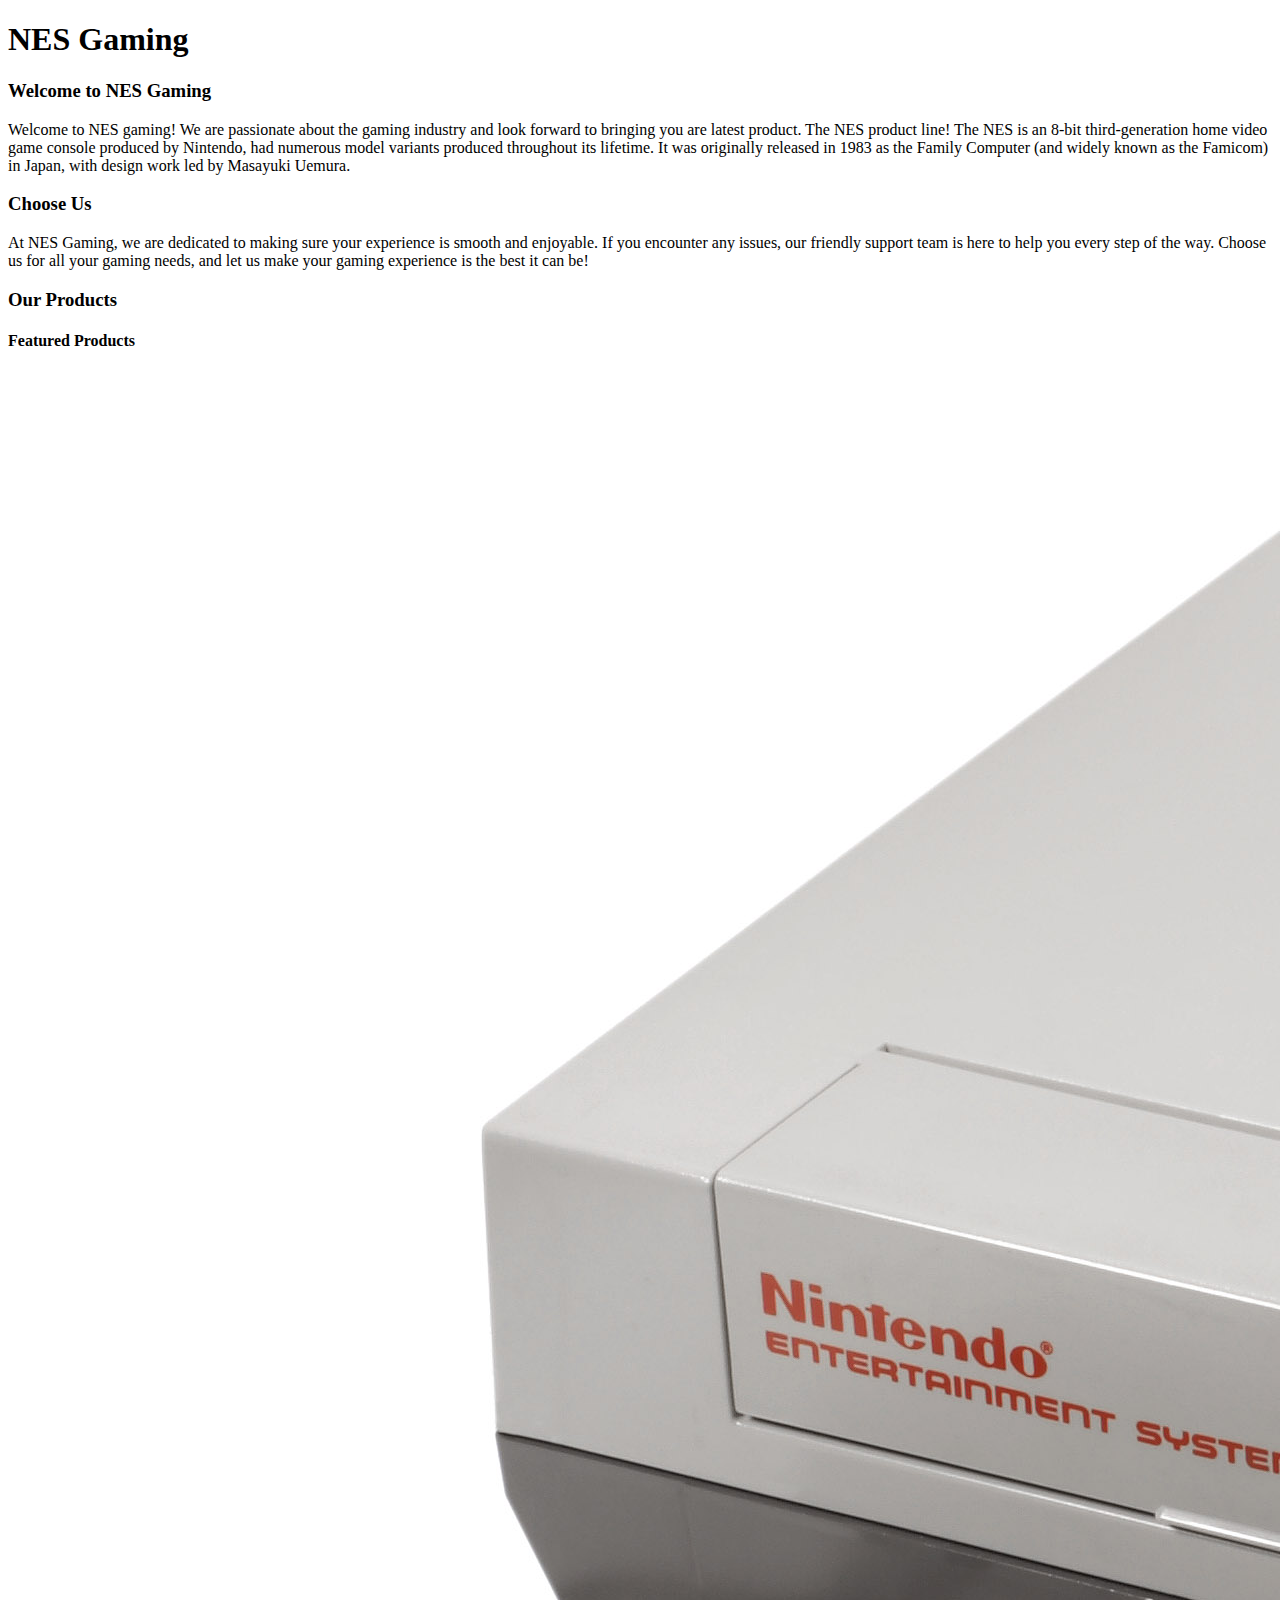
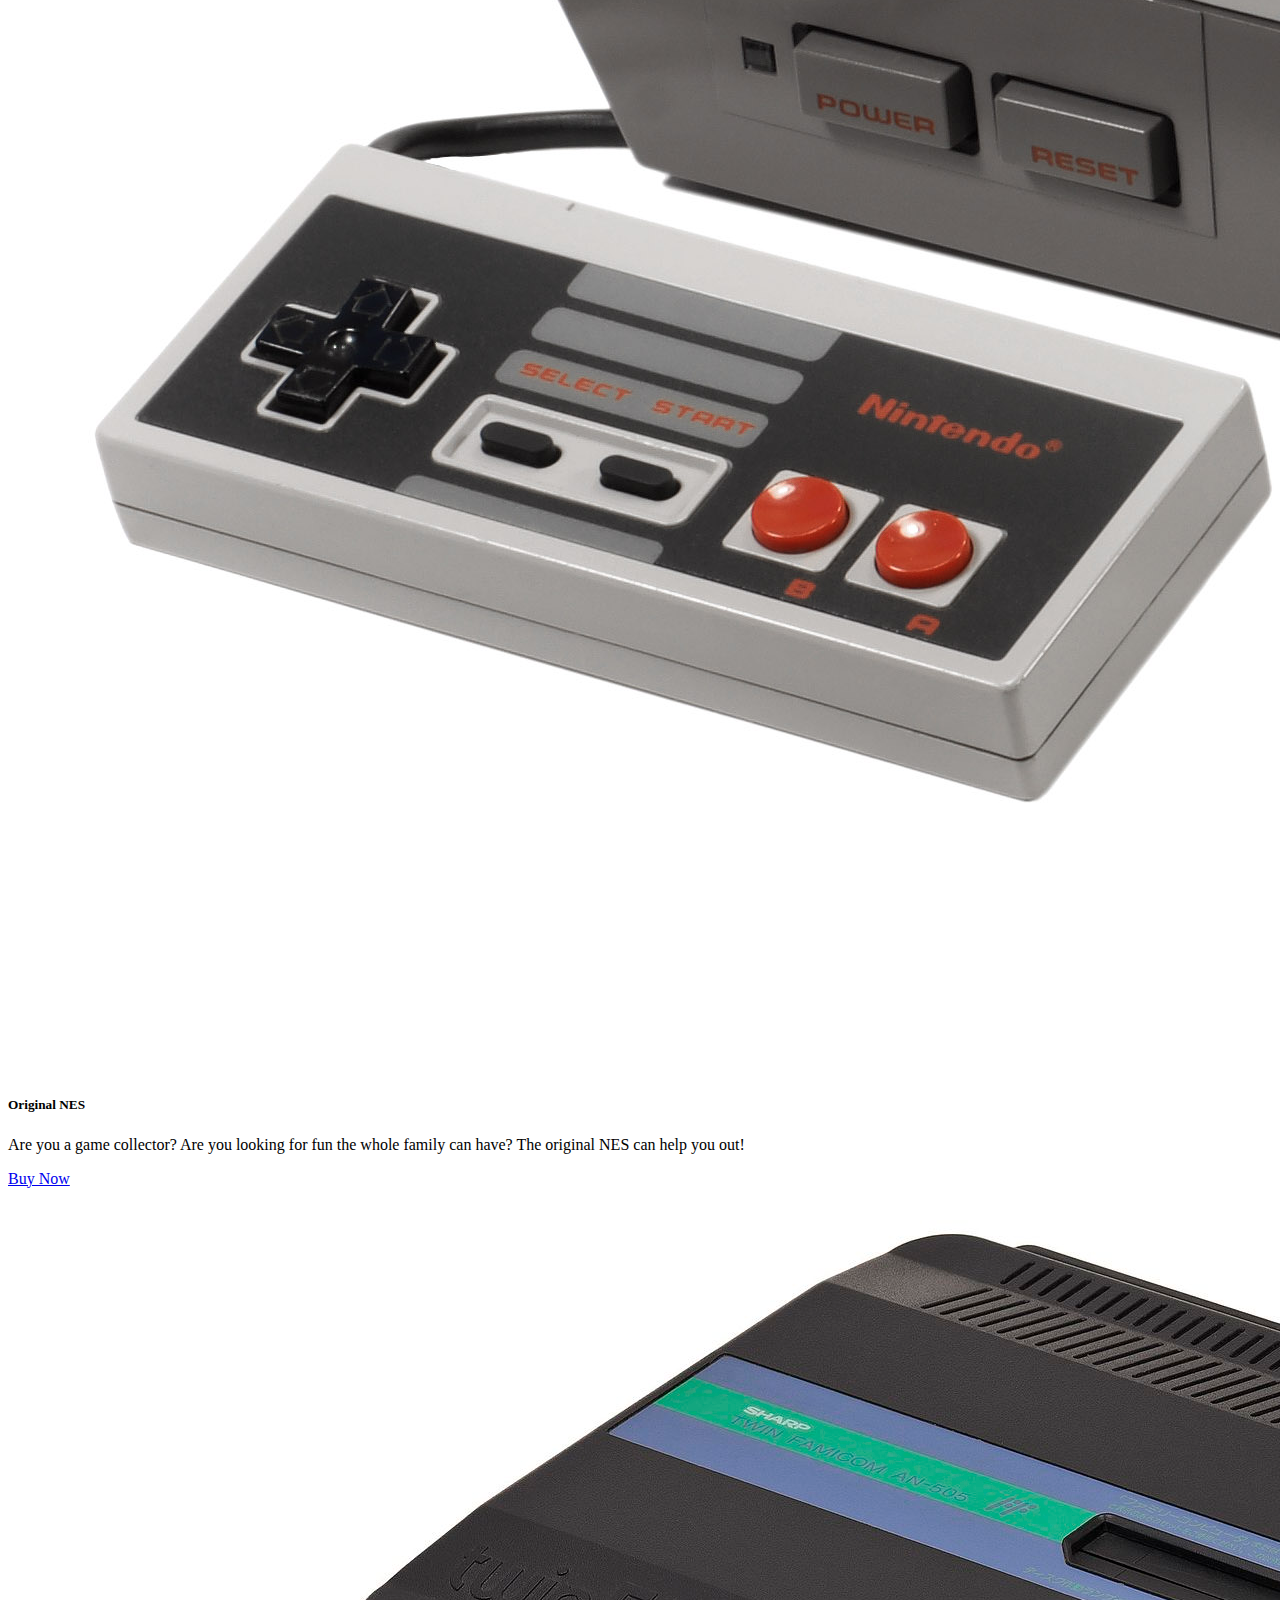
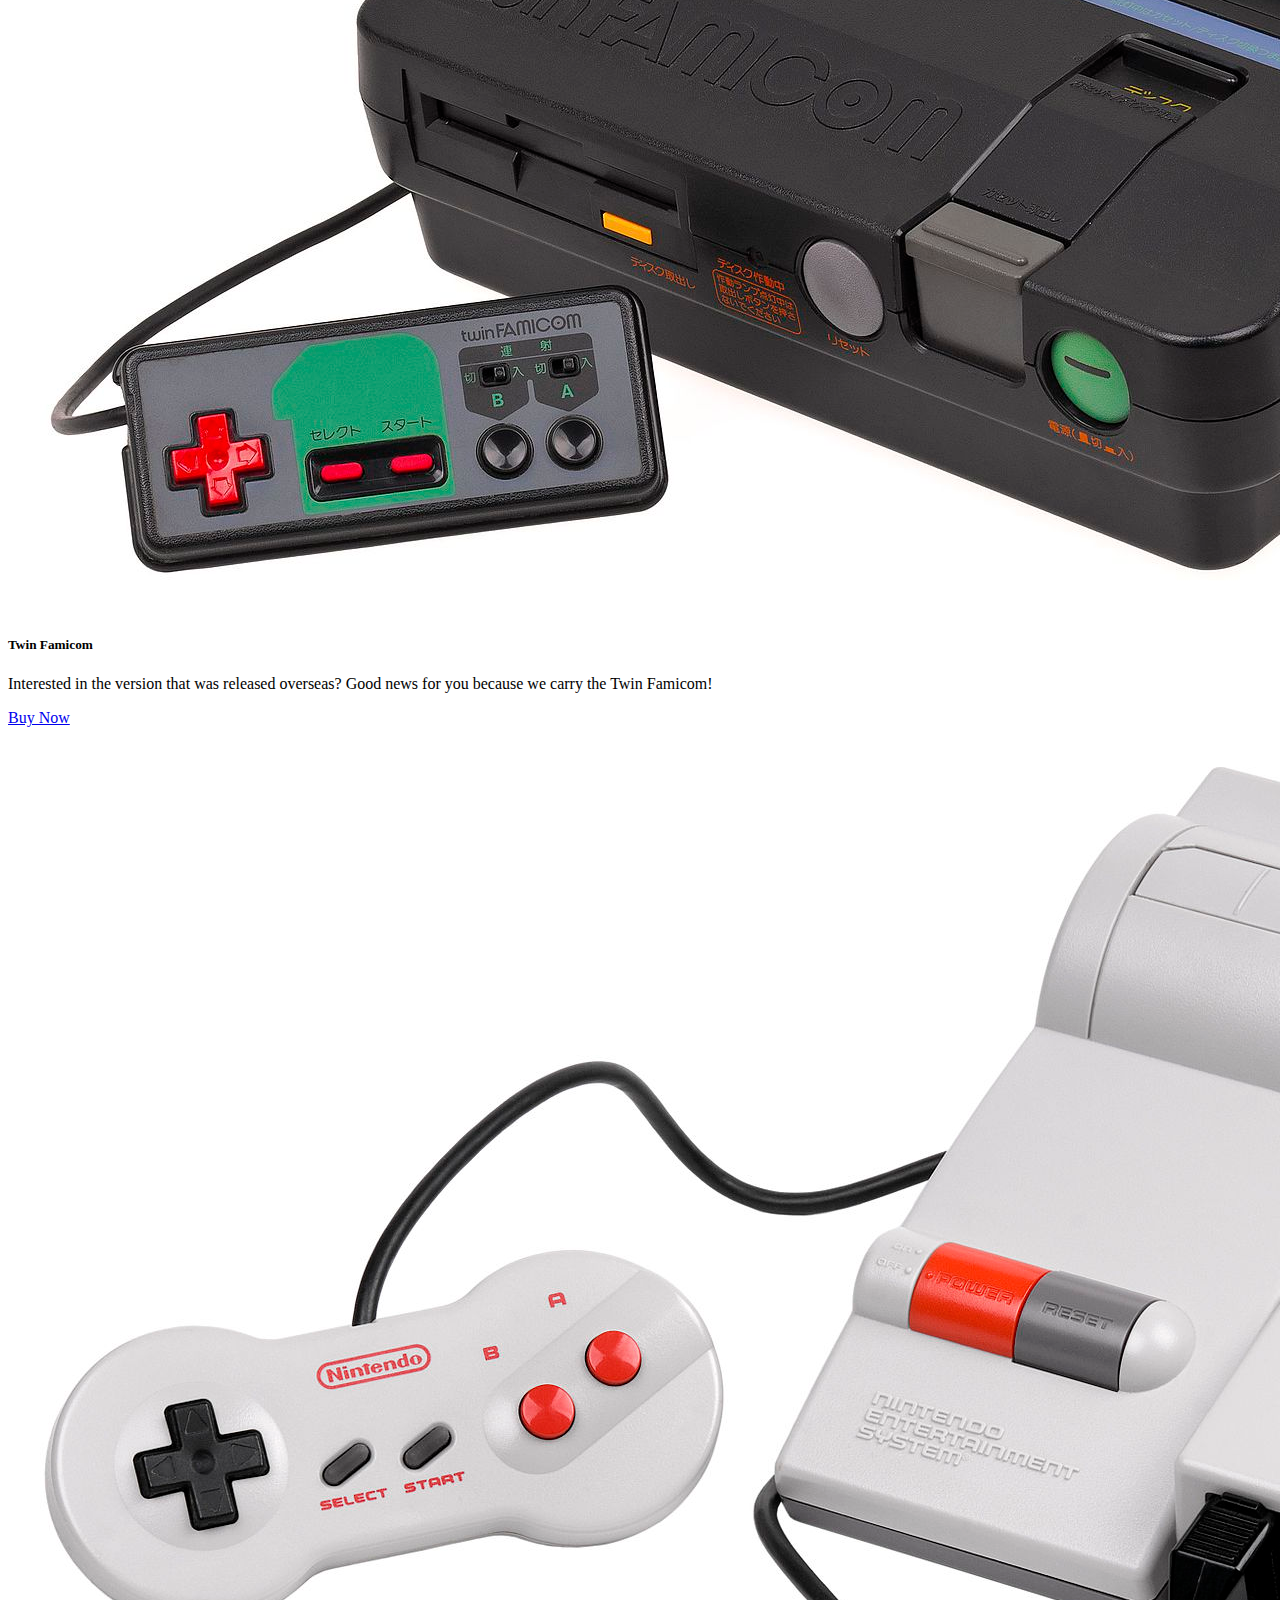
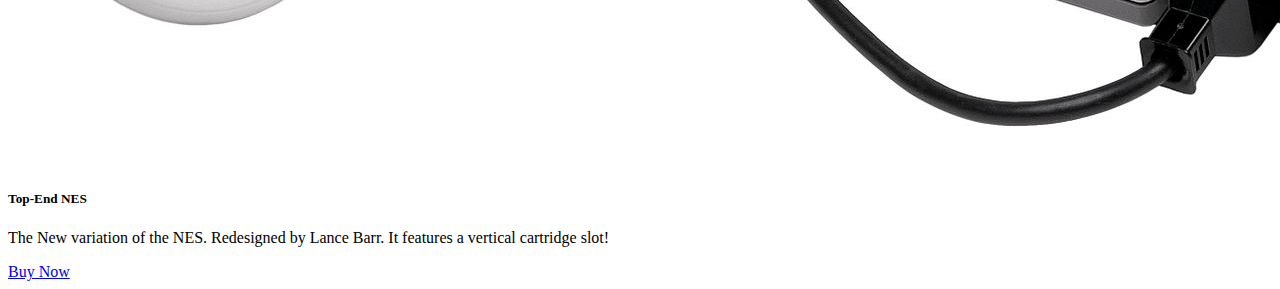
<file: Project/index.html>
<!DOCTYPE html>  <!-- Set doctype -->
<html lang="en"> <!-- Set Language -->
<head id="head"> <!-- start of head -->
    <!-- Insert unique meta data -->
    <meta name="description" content="NES Gaming home page">
    <title>Home | NES Gaming</title>
    <!-- add Jquery -->
    <script src="https://code.jquery.com/jquery-3.7.1.min.js" integrity="sha256-/JqT3SQfawRcv/BIHPThkBvs0OEvtFFmqPF/lYI/Cxo=" crossorigin="anonymous"></script>
    <!-- add Js -->
    <script src="./Js/custom-js.js"></script>
</head>  <!-- end of head -->
<body class="home"> <!-- Start of body -->
    <header id ="header"></header>  <!-- Header inserted threw jQuery -->
    <section class="masthead">  <!-- section for mast head -->
        <h1>NES Gaming</h1>  <!-- Company name in h1  -->
    </section>  <!-- end of mast head section -->
    <main class="Imain">  <!-- start of main -->
        <section class="welcome"> <!-- Welcome, Section -->
            <h3>Welcome to NES Gaming</h3> <!-- Title for section -->
            <div> <!-- div for content -->
                <p>Welcome to NES gaming! We are passionate about the gaming industry and look forward to bringing you are latest product. The NES product line! The NES is an 8-bit third-generation home video game console produced by Nintendo, had numerous model variants produced throughout its lifetime. It was originally released in 1983 as the Family Computer (and widely known as the Famicom) in Japan, with design work led by Masayuki Uemura. </p>
            </div>
        </section> <!-- Welcome, Section end -->
        <section class="choose"> <!-- Choose, Section -->
            <h3>Choose Us</h3> <!-- Title for section -->
            <div> <!-- div for content -->
                <p>At NES Gaming, we are dedicated to making sure your experience is smooth and enjoyable. If you encounter any issues, our friendly support team is here to help you every step of the way. Choose us for all your gaming needs, and let us make your gaming experience is the best it can be!</p>
            </div>
        </section> <!-- Choose, Section end -->
        <section class="slide"> <!-- Slider, Section start -->
            <h3>Our Products</h3> <!-- Title for section -->
            <div class="container"> <!-- Container for slider -->
                <div class="rotate"> <!-- div for rotation -->
                    <div class="pic1"></div> <!-- div for picture -->
                    <div class="pic2"></div> <!-- div for picture -->
                    <div class="pic3"></div> <!-- div for picture -->
                </div>
            </div>
        </section> <!-- Slider, Section End -->
    </main> <!-- End of main -->
    <aside class="aside"> <!-- Start of Aside -->
        <h4>Featured Products</h4> <!-- Title for Aside -->
        <article> <!-- Product 1 article -->
            <img src="./Images/NESS.jpg" alt="Original NES" class="asideproduct">
            <h5>Original NES</h5> <!-- Item title -->
            <p>Are you a game collector? Are you looking for fun the whole family can have? The original NES can help you out!</p>
            <a href="NES.html" class="buynow">Buy Now</a> <!-- Buy now button -->
        </article>
        <article> <!-- Product 2 article -->
            <img src="./Images/TwinFamiComS.jpg" alt="Twin Famicom" class="asideproduct">
            <h5>Twin Famicom</h5>  <!-- Item title -->
            <p>Interested in the version that was released overseas? Good news for you because we carry the Twin Famicom! </p>
            <a href="TFCom.html" class="buynow">Buy Now</a> <!-- Buy now button -->
        </article>
        <article> <!-- Product 3 article -->
            <img src="./Images/VarNESS.jpg" alt="New-Style NES" class="asideproduct">
            <h5>Top-End NES</h5>  <!-- Item title -->
            <p>The New variation of the NES. Redesigned by Lance Barr. It features a vertical cartridge slot!</p>
            <a href="NWNES.html" class="buynow">Buy Now</a> <!-- Buy now button -->
        </article>
    </aside> <!-- End of Aside -->
    <footer id="footer"></footer> <!--End of footer -->
</body> <!-- End of body -->
</html> <!-- End of html -->
</file>
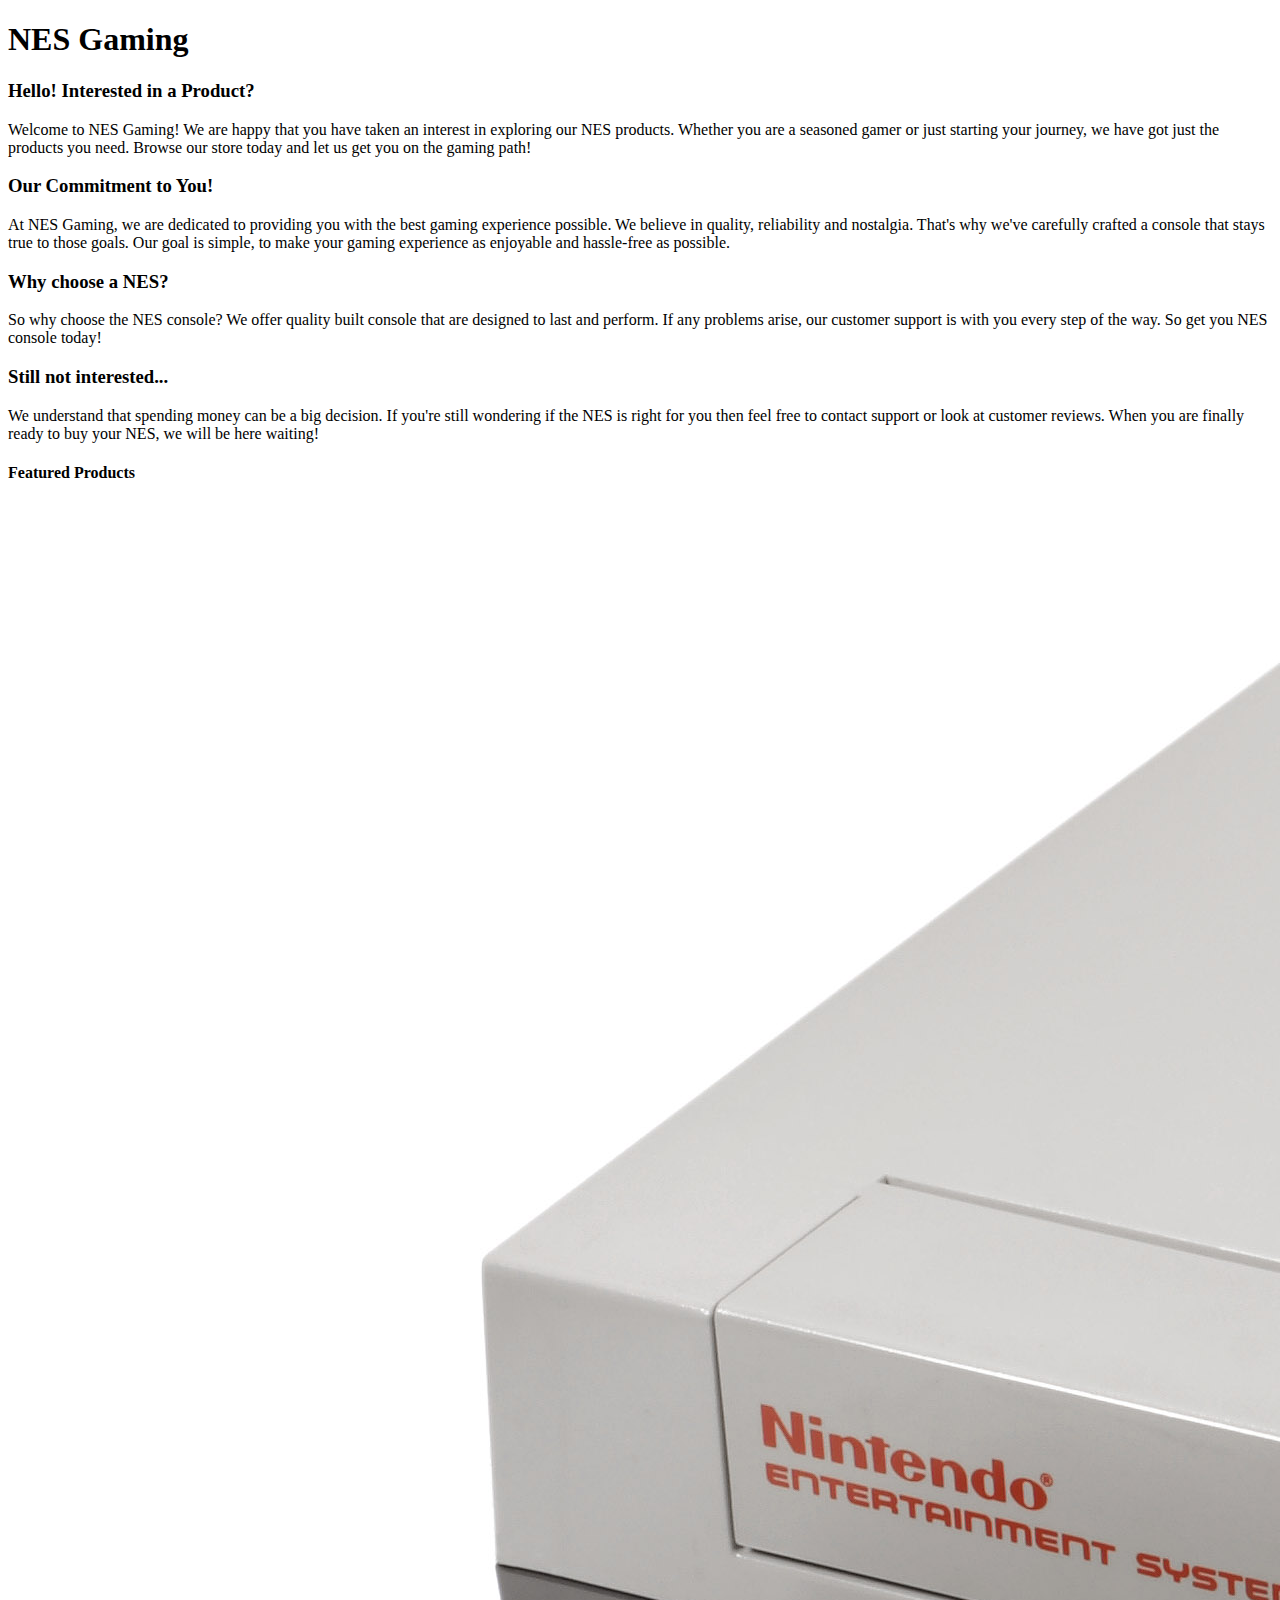
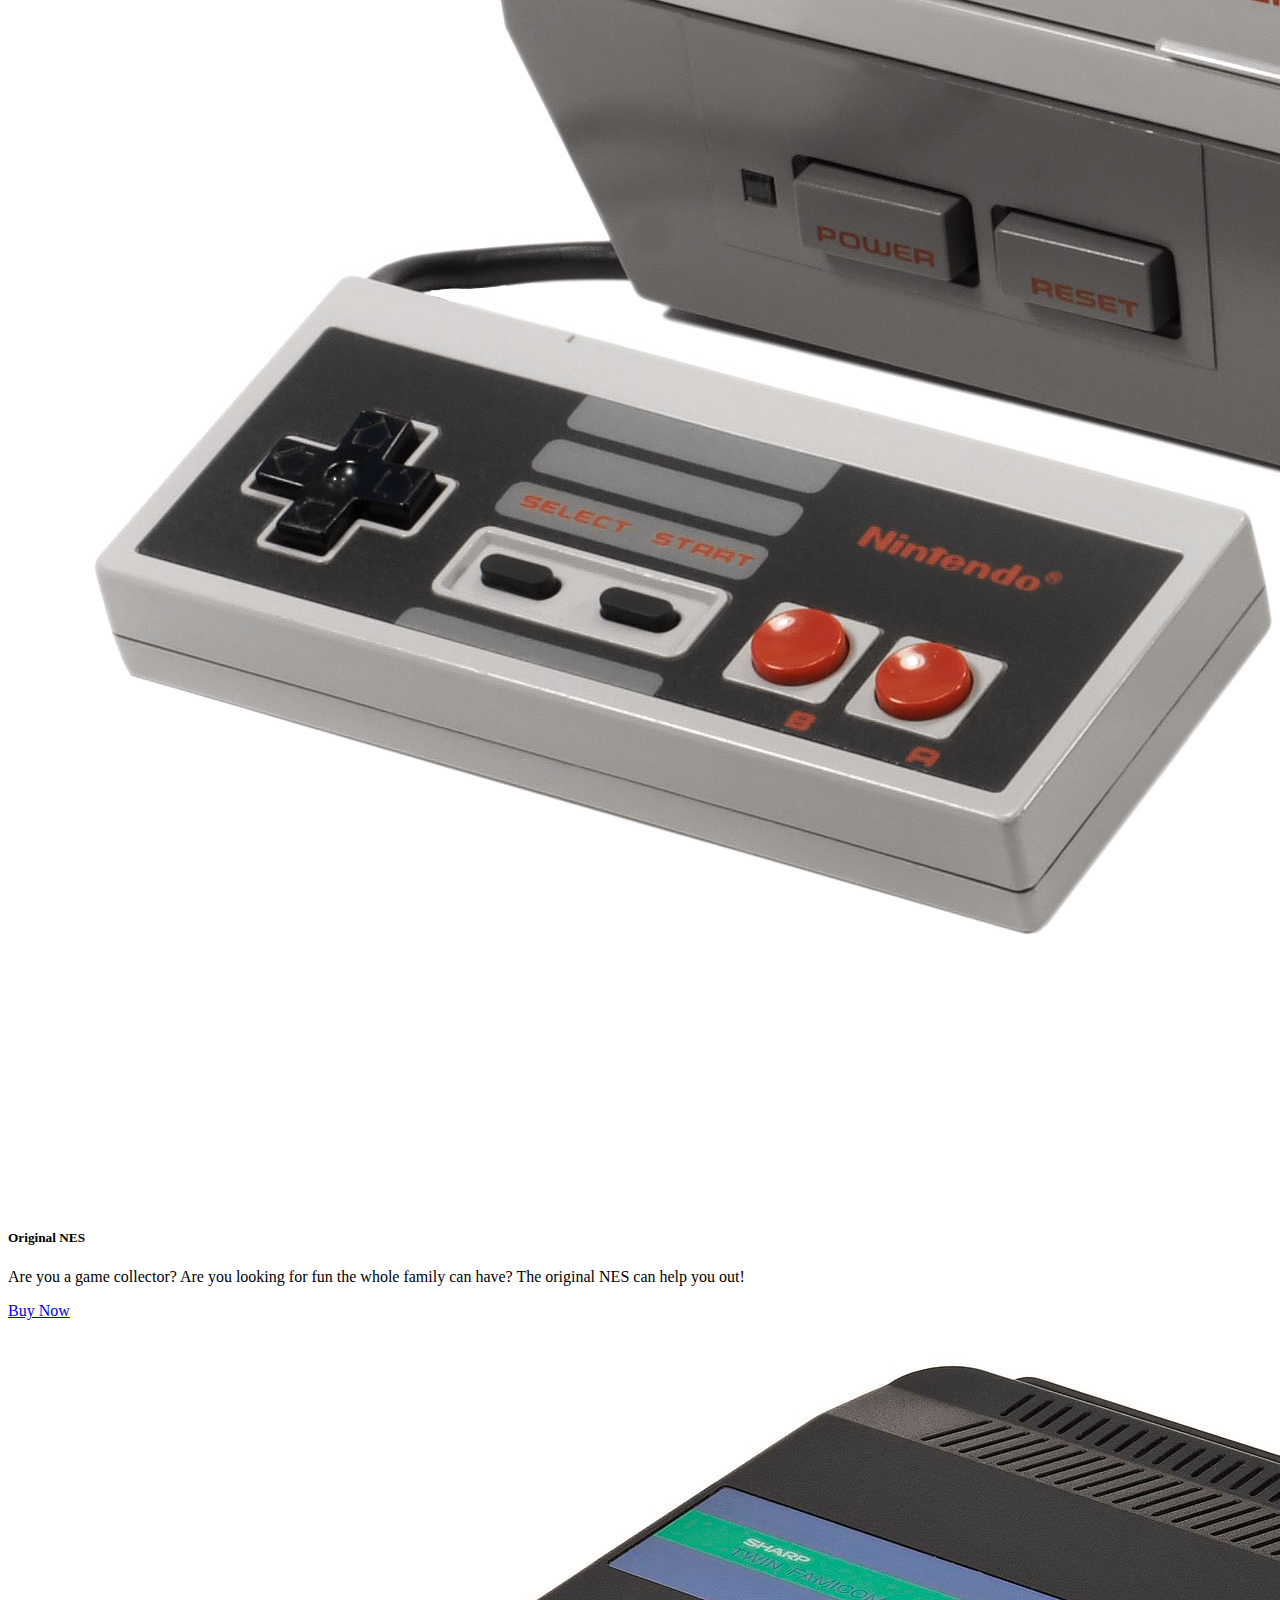
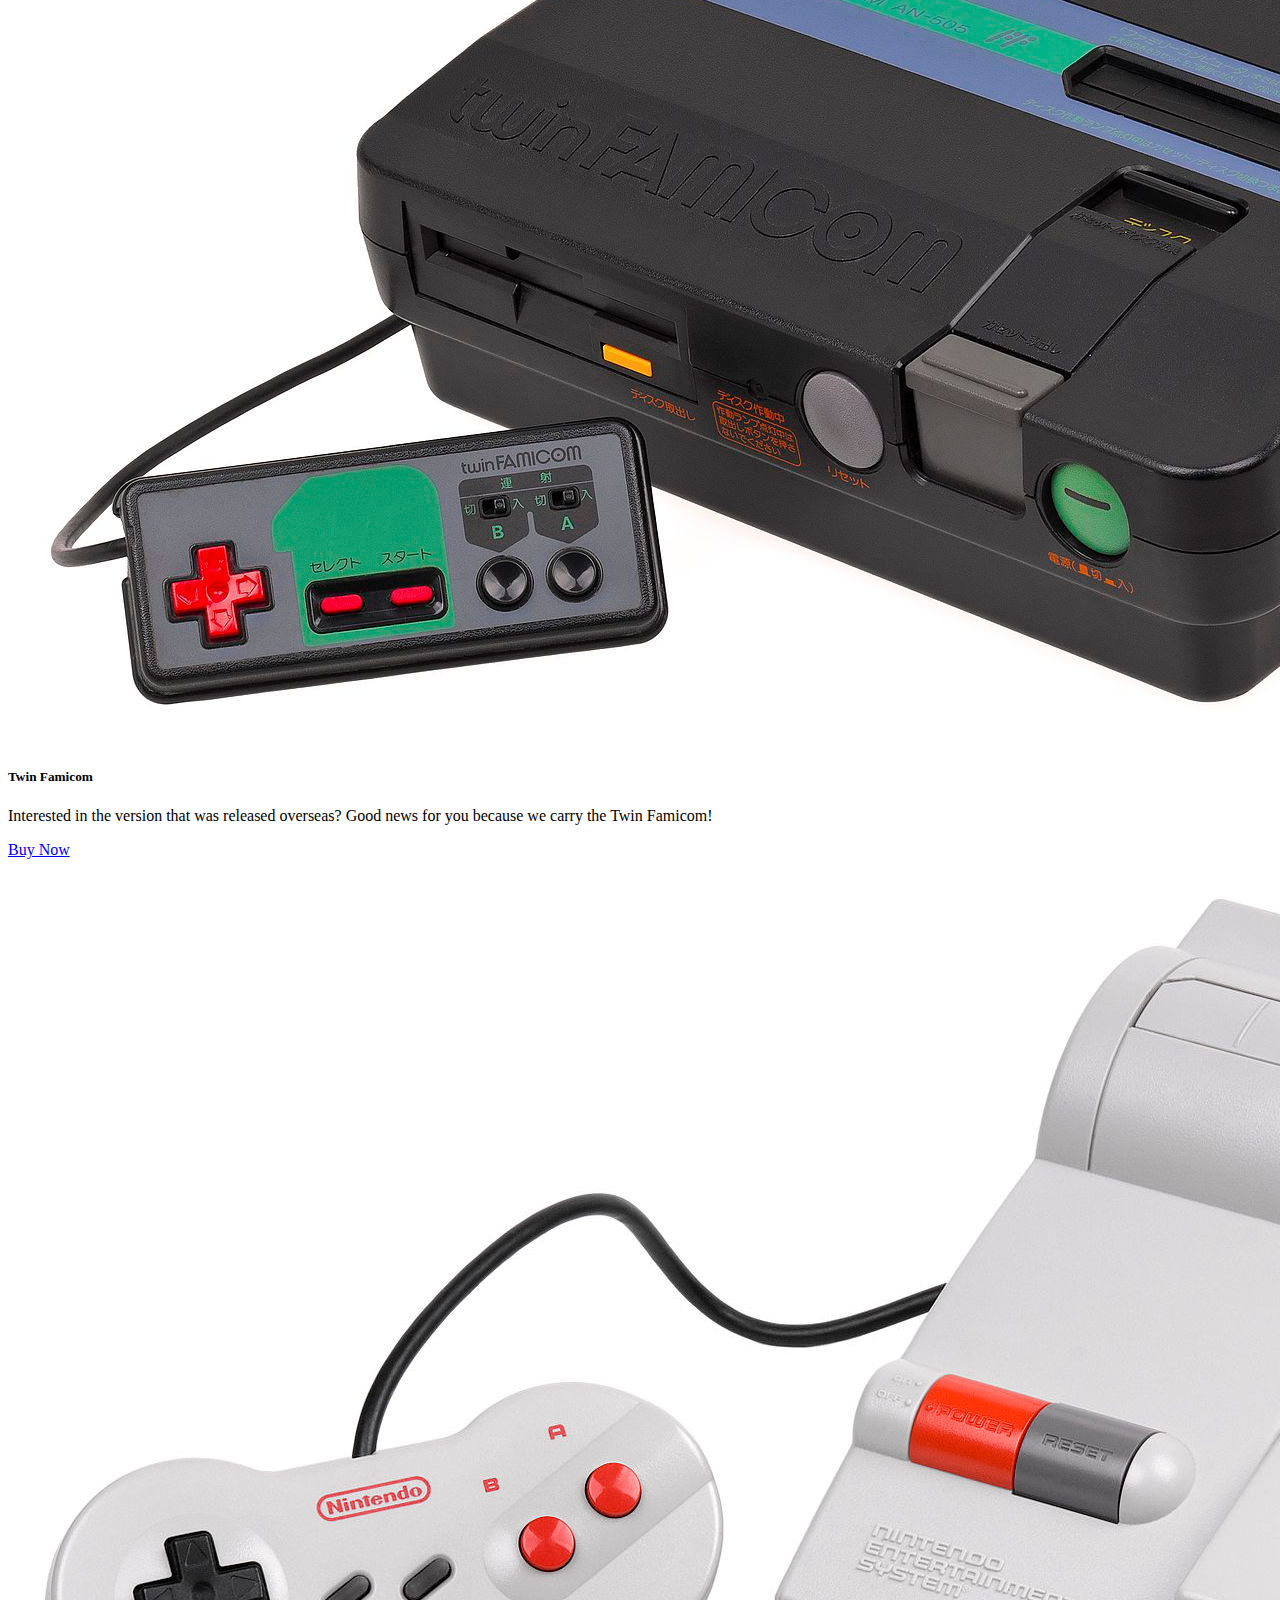
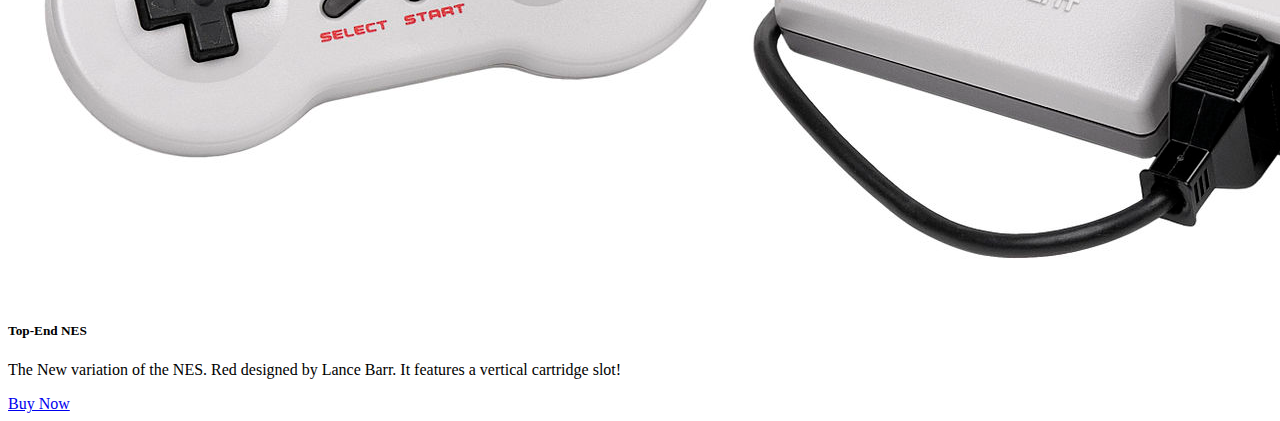
<file: Project/About.html>
<!DOCTYPE html> <!-- Set doctype -->
<html lang="en"> <!-- Set Language -->
<head id="head"> <!-- start of head -->
    <!-- Insert unique meta data -->
    <meta name="description" content="About Us - NES Gaming">
    <title>About Us | NES Gaming</title>
    <!-- add Jquery -->
    <script src="https://code.jquery.com/jquery-3.7.1.min.js" integrity="sha256-/JqT3SQfawRcv/BIHPThkBvs0OEvtFFmqPF/lYI/Cxo=" crossorigin="anonymous"></script>
    <!-- add Js -->
    <script src="./Js/custom-js.js"></script>
</head> <!-- end of head -->
<body class="home"> <!-- Start of body -->
<header id ="header"></header> <!-- Header inserted threw jQuery -->
<section class="masthead"> <!-- section for mast head -->
    <h1>NES Gaming</h1> <!-- Company name in h1  -->
</section> <!-- end of mast head section -->
<main class="Imain"> <!-- start of main -->
    <section> <!-- Setup 4 rows -->
        <h3>Hello! Interested in a Product?</h3> <!-- Title for section -->
        <div> <!-- div for content -->
            <p>Welcome to NES Gaming! We are happy that you have taken an interest in exploring our NES products. Whether you are a seasoned gamer or just starting your journey, we have got just the products you need. Browse our store today and let us get you on the gaming path!</p>
        </div>
    </section> <!-- End of section -->
    <section>
        <h3>Our Commitment to You!</h3> <!-- Title for section -->
        <div> <!-- div for content -->
            <p>At NES Gaming, we are dedicated to providing you with the best gaming experience possible. We believe in quality, reliability and nostalgia. That's why we've carefully crafted a console that stays true to those goals. Our goal is simple, to make your gaming experience as enjoyable and hassle-free as possible. </p>
        </div>
    </section> <!-- End of section -->
    <section>
        <h3>Why choose a NES?</h3> <!-- Title for section -->
        <div> <!-- div for content -->
            <p>So why choose the NES console? We offer quality built console that are designed to last and perform. If any problems arise, our customer support is with you every step of the way. So get you NES console today! </p>
        </div>
    </section> <!-- End of section -->
    <section>
        <h3>Still not interested...</h3> <!-- Title for section -->
        <div> <!-- div for content -->
            <p>We understand that spending money can be a big decision. If you're still wondering if the NES is right for you then feel free to contact support or look at customer reviews. When you are finally ready to buy your NES, we will be here waiting!</p>
        </div>
    </section> <!-- End of section -->
</main> <!-- End of Main -->
<aside class="aside"> <!-- Start of aside -->
    <h4>Featured Products</h4> <!-- Title for aside -->
    <article> <!-- Start of article -->
        <img src="./Images/NESS.jpg" alt="Original NES" class="asideproduct">
        <h5>Original NES</h5> <!-- Title for product -->
        <p>Are you a game collector? Are you looking for fun the whole family can have? The original NES can help you out!</p>
        <a href="NES.html" class="buynow">Buy Now</a> <!-- anchor to product page -->
    </article> <!-- End of article -->
    <article> <!-- Start of article -->
        <img src="./Images/TwinFamiComS.jpg" alt="Twin Famicom" class="asideproduct">
        <h5>Twin Famicom</h5> <!-- Title for product -->
        <p>Interested in the version that was released overseas? Good news for you because we carry the Twin Famicom! </p>
        <a href="TFCom.html" class="buynow">Buy Now</a> <!-- anchor to product page -->
    </article> <!-- End of article -->
    <article> <!-- Start of article -->
        <img src="./Images/VarNESS.jpg" alt="New-Style NES" class="asideproduct">
        <h5>Top-End NES</h5> <!-- Title for product -->
        <p>The New variation of the NES. Red designed by Lance Barr. It features a vertical cartridge slot!</p>
        <a href="NWNES.html" class="buynow">Buy Now</a> <!-- anchor to product page -->
    </article> <!-- End of article -->
</aside> <!-- End of aside -->
<footer id="footer"></footer> <!-- footer inserted threw jQuery -->
</body> <!-- end of body -->
</html> <!-- end of html -->
</file>
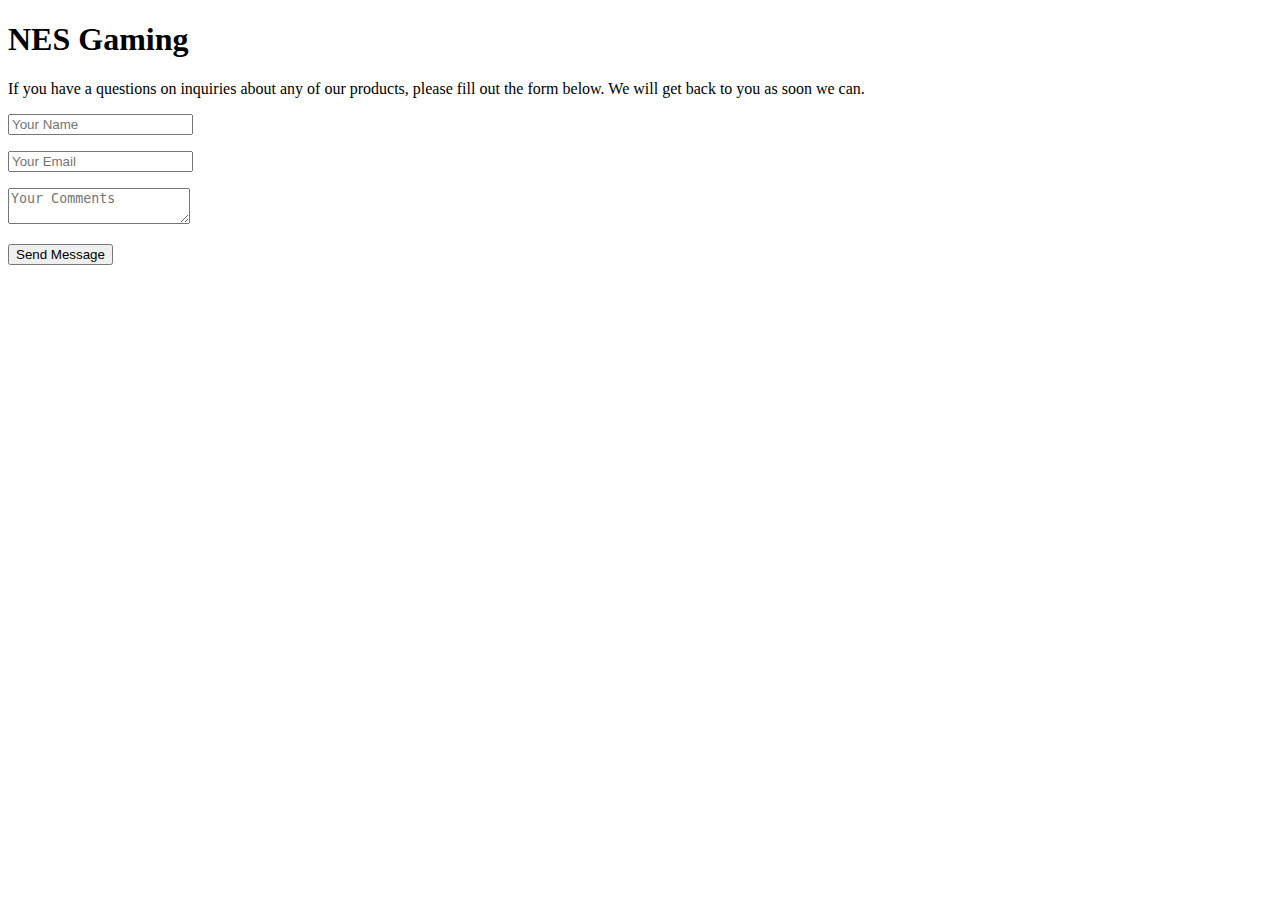
<file: Project/Contact.html>
<!DOCTYPE html> <!-- Set doctype -->
<html lang="en"> <!-- Set Language -->
<head id="head"> <!-- start of head -->
    <!-- Insert unique meta data -->
    <meta name="description" content="Contact Us - NES Gaming">
    <title>Contact Us | NES Gaming</title>
    <!-- add Jquery -->
    <script src="https://code.jquery.com/jquery-3.7.1.min.js" integrity="sha256-/JqT3SQfawRcv/BIHPThkBvs0OEvtFFmqPF/lYI/Cxo=" crossorigin="anonymous"></script>
    <!-- add Js -->
    <script src="./Js/custom-js.js"></script>
</head> <!-- end of head -->
<body class="second"> <!-- Start of body -->
<header id ="header"></header> <!-- Header inserted threw jQuery -->
<section class="masthead"> <!-- section for mast head -->
    <h1>NES Gaming</h1> <!-- Company name in h1  -->
</section> <!-- end of mast head section -->
<main class="contact"> <!-- start of main -->
    <div> <!-- Setup 2 rows -->
        <p class="contactT">If you have a questions on inquiries about any of our products, please fill out the form below. We will get back to you as soon we can.</p>
    </div>
    <div> <!-- start of form div -->
        <form method="post" action="#">
            <p class="contactw"><input type="text" name="fullname" placeholder="Your Name" class="contactf"></p> <!-- Input for name -->
            <p class="contactw"><input type="email" name="email" placeholder="Your Email" class="contactf"></p> <!-- Input for email -->
            <textarea placeholder="Your Comments"></textarea> <!-- Input for comments -->
            <p class="contactw"><input type="submit" value="Send Message" class="button"></p> <!-- Input for button -->
        </form> <!-- End of form -->
    </div>
</main> <!-- End of Main -->
<footer id="footer"></footer> <!-- footer inserted threw jQuery -->
</body> <!-- end of body -->
</html> <!-- end of html -->
</file>
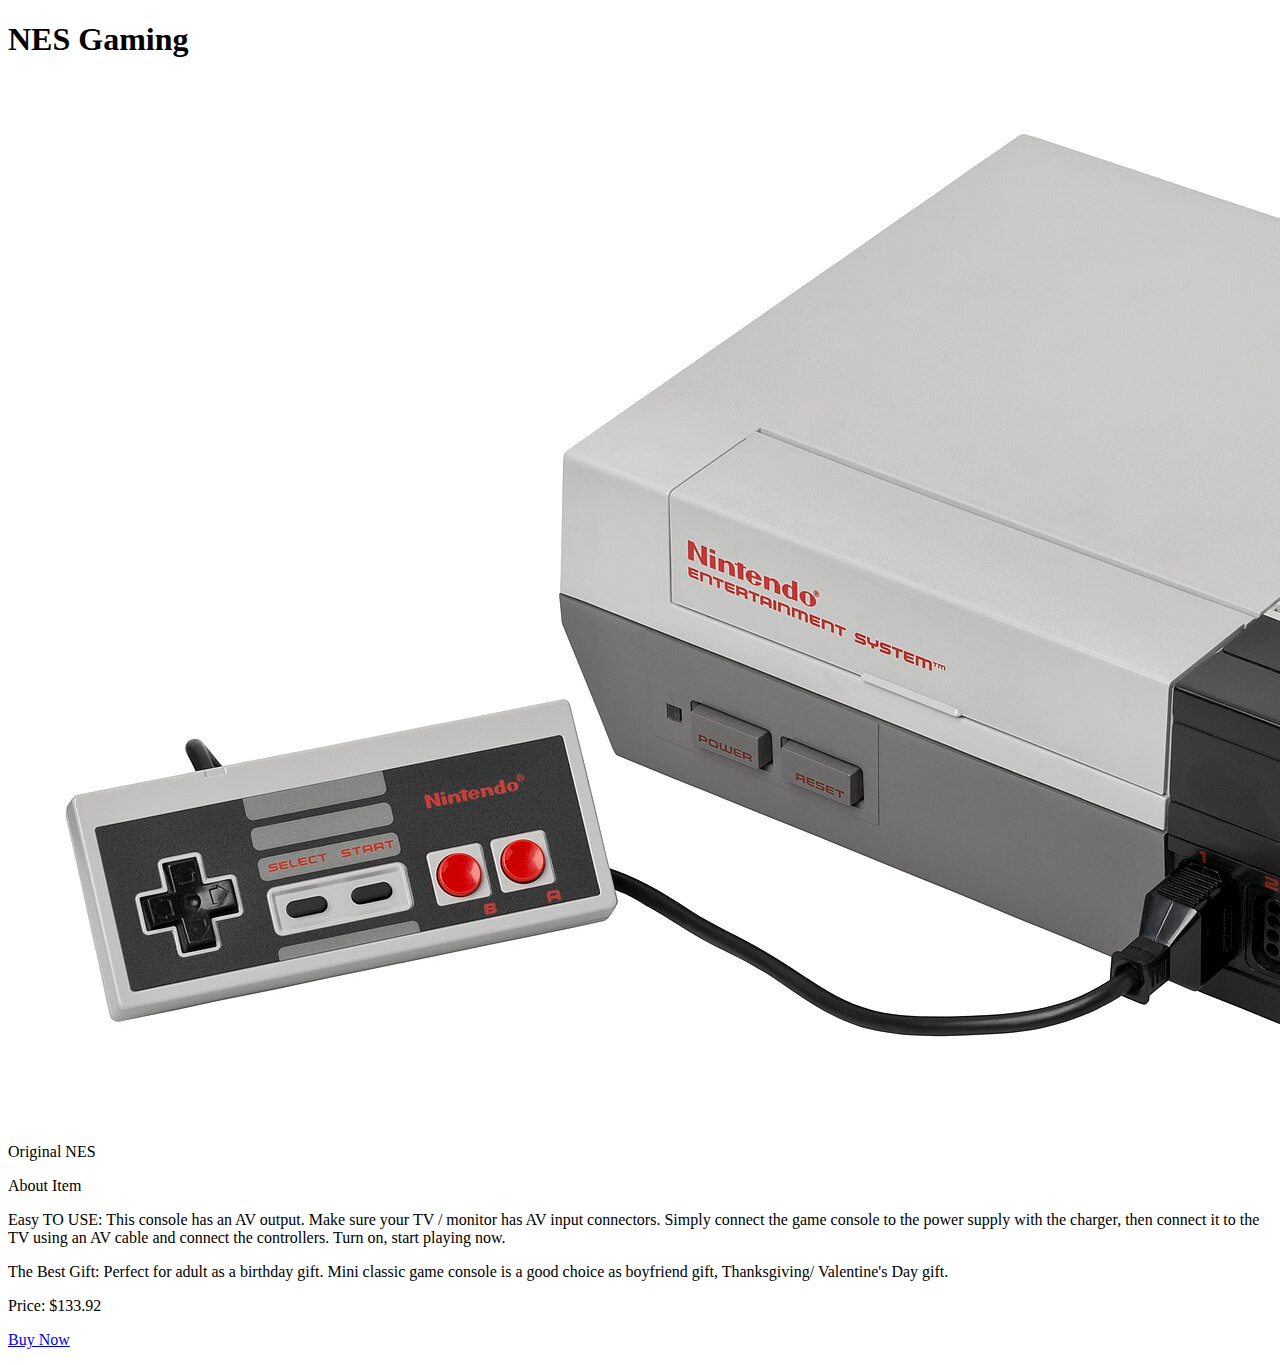
<file: Project/NES.html>
<!DOCTYPE html> <!-- Set doctype -->
<html lang="en"> <!-- Set Language -->
<head id="head"> <!-- start of head -->
    <!-- Insert unique meta data -->
    <meta name="description" content="Original NES product page">
    <title>Original NES | NES Gaming</title>
    <!-- add Jquery -->
    <script src="https://code.jquery.com/jquery-3.7.1.min.js" integrity="sha256-/JqT3SQfawRcv/BIHPThkBvs0OEvtFFmqPF/lYI/Cxo=" crossorigin="anonymous"></script>
    <!-- add Js -->
    <script src="./Js/custom-js.js"></script>
</head> <!-- End of head -->
<body class="second"> <!-- Start of body -->
<header id ="header"></header>  <!-- Header inserted threw jQuery -->
<section class="masthead"> <!-- section for mast head -->
    <h1>NES Gaming</h1> <!-- Company name in h1  -->
</section> <!-- end of mast head section -->
<main class="product"> <!-- start of main -->
    <div class="contain"> <!-- div for image -->
        <img src="./Images/NESP.jpg" alt="NES Product picture">
    </div>
    <div> <!-- div for item info -->
        <p class="productTitle">Original NES</p> <!-- Item info -->
        <p class="about">About Item</p> <!-- Item info -->
        <p class="producttext">Easy TO USE: This console has an AV output. Make sure your TV / monitor has AV input connectors. Simply connect the game console to the power supply with the charger, then connect it to the TV using an AV cable and connect the controllers. Turn on, start playing now.</p> <!-- Item info -->
        <p class="producttext">The Best Gift: Perfect for adult as a birthday gift. Mini classic game console is a good choice as boyfriend gift, Thanksgiving/ Valentine's Day gift.</p> <!-- Item info -->
        <p class="producttext">Price: $133.92</p> <!-- Item info -->
        <p class="buy"><a href="NES.html">Buy Now</a></p> <!-- Item info -->
    </div> <!-- End of div Item info -->
</main> <!-- End of main -->
<footer id="footer"></footer>  <!-- footer inserted threw jQuery -->
</body>  <!-- End of body -->
</html>  <!-- End of Html -->
</file>
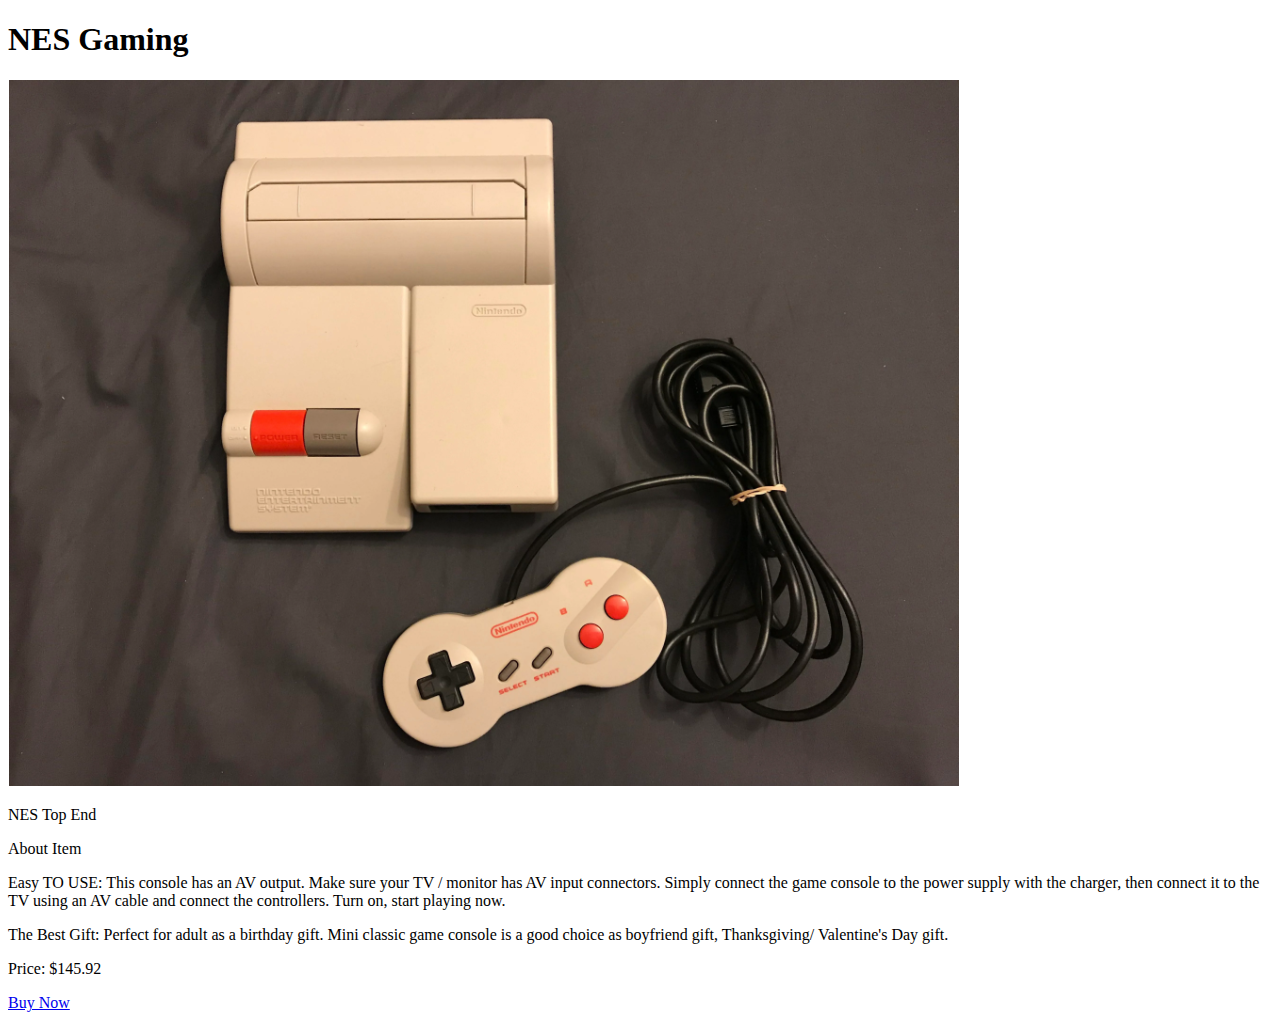
<file: Project/NWNES.html>
<!DOCTYPE html> <!-- Set doctype -->
<html lang="en"> <!-- Set Language -->
<head id="head"> <!-- start of head -->
    <!-- Insert unique meta data -->
    <meta name="description" content="Top End NES product page">
    <title>Top-End NES | NES Gaming</title>
    <!-- add Jquery -->
    <script src="https://code.jquery.com/jquery-3.7.1.min.js" integrity="sha256-/JqT3SQfawRcv/BIHPThkBvs0OEvtFFmqPF/lYI/Cxo=" crossorigin="anonymous"></script>
    <!-- add Js -->
    <script src="./Js/custom-js.js"></script>
</head> <!-- End of head -->
<body class="second"> <!-- Start of body -->
<header id ="header"></header> <!-- Header inserted threw jQuery -->
<section class="masthead"> <!-- section for mast head -->
    <h1>NES Gaming</h1> <!-- Company name in h1  -->
</section> <!-- end of mast head section -->
<main class="product">  <!-- start of main -->
    <div class="contain"> <!-- div for image -->
        <img src="./Images/VarNESP.png" alt="NES Top End Product">
    </div>
    <div> <!-- div for item info -->
        <p class="productTitle">NES Top End</p> <!-- Item info -->
        <p class="about">About Item</p> <!-- Item info -->
        <p class="producttext">Easy TO USE: This console has an AV output. Make sure your TV / monitor has AV input connectors. Simply connect the game console to the power supply with the charger, then connect it to the TV using an AV cable and connect the controllers. Turn on, start playing now.</p> <!-- Item info -->
        <p class="producttext">The Best Gift: Perfect for adult as a birthday gift. Mini classic game console is a good choice as boyfriend gift, Thanksgiving/ Valentine's Day gift.</p> <!-- Item info -->
        <p class="producttext">Price: $145.92</p> <!-- Item info -->
        <p class="buy"><a href="NWNES.html">Buy Now</a></p> <!-- Item info -->
    </div> <!-- end of div for Item info -->
</main> <!-- End of main -->
<footer id="footer"></footer>  <!-- footer inserted threw jQuery -->
</body>  <!-- End of body -->
</html> <!-- End of Html -->
</file>
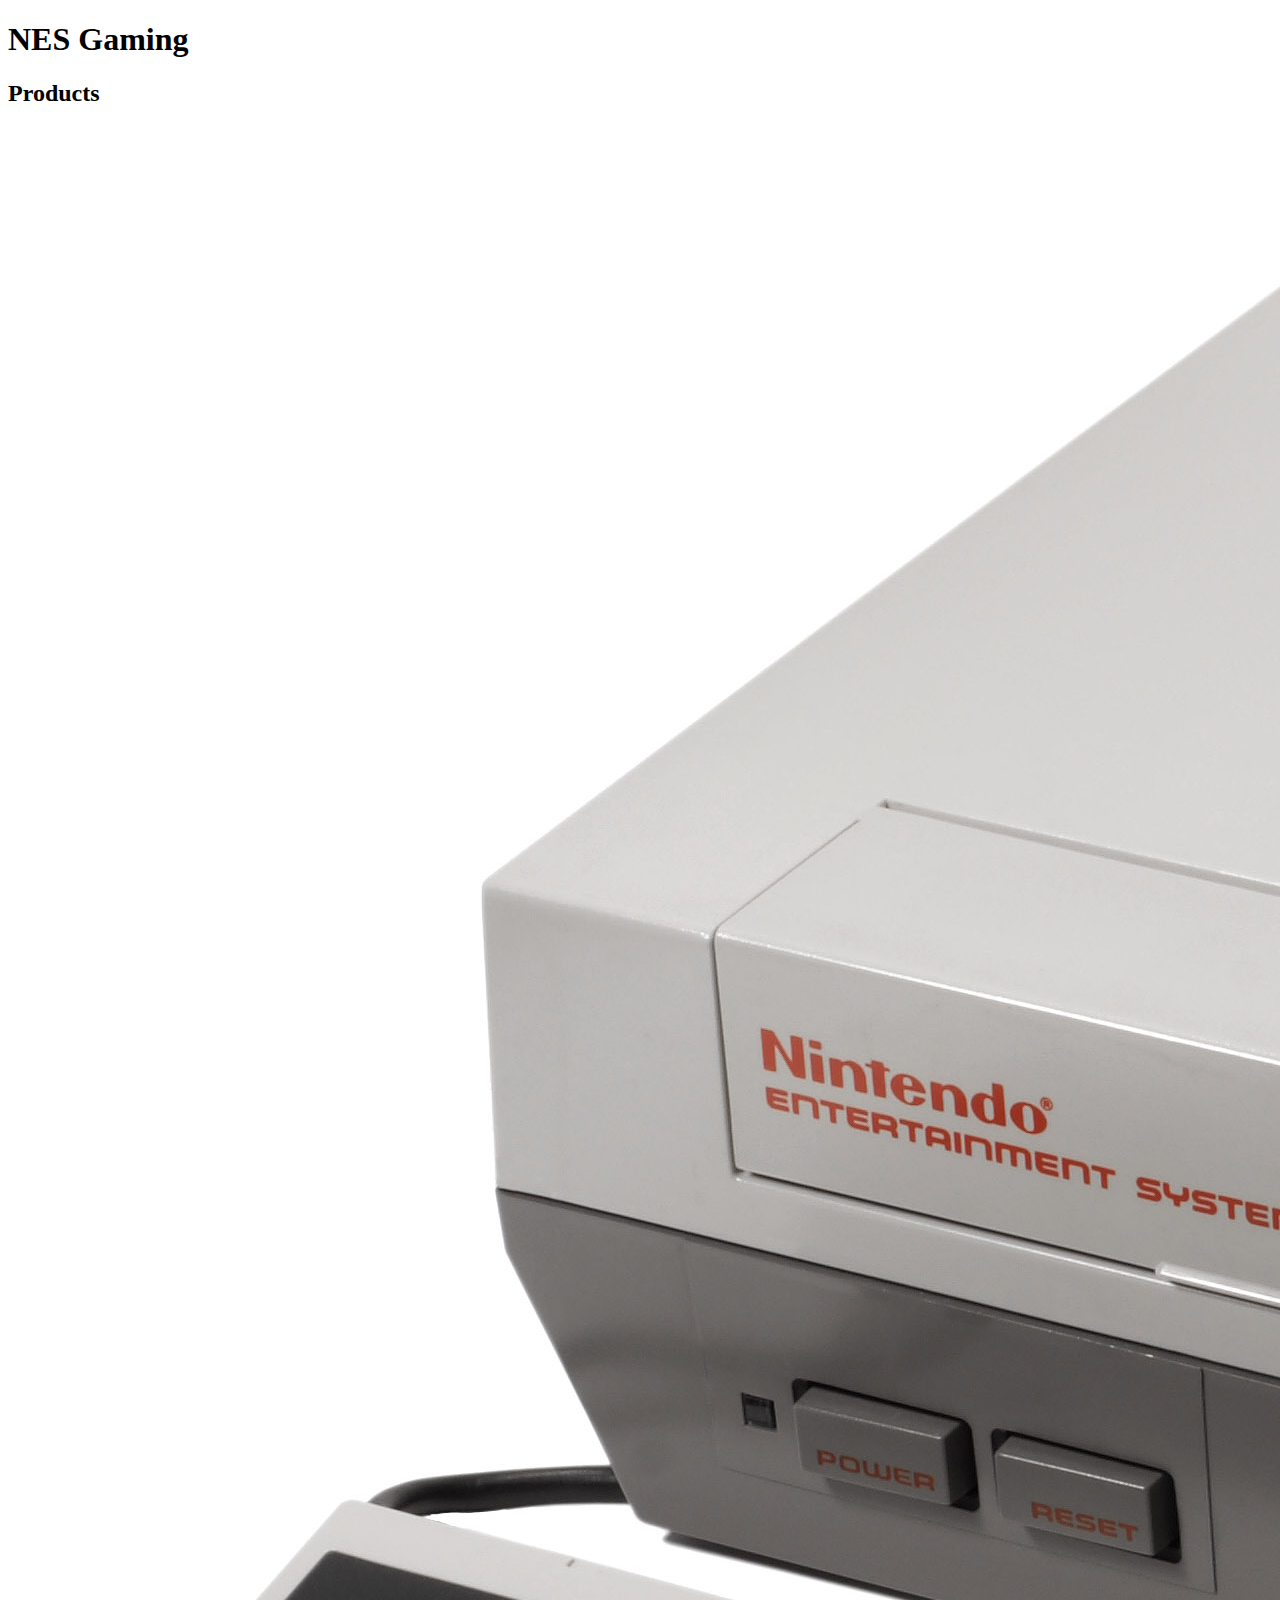
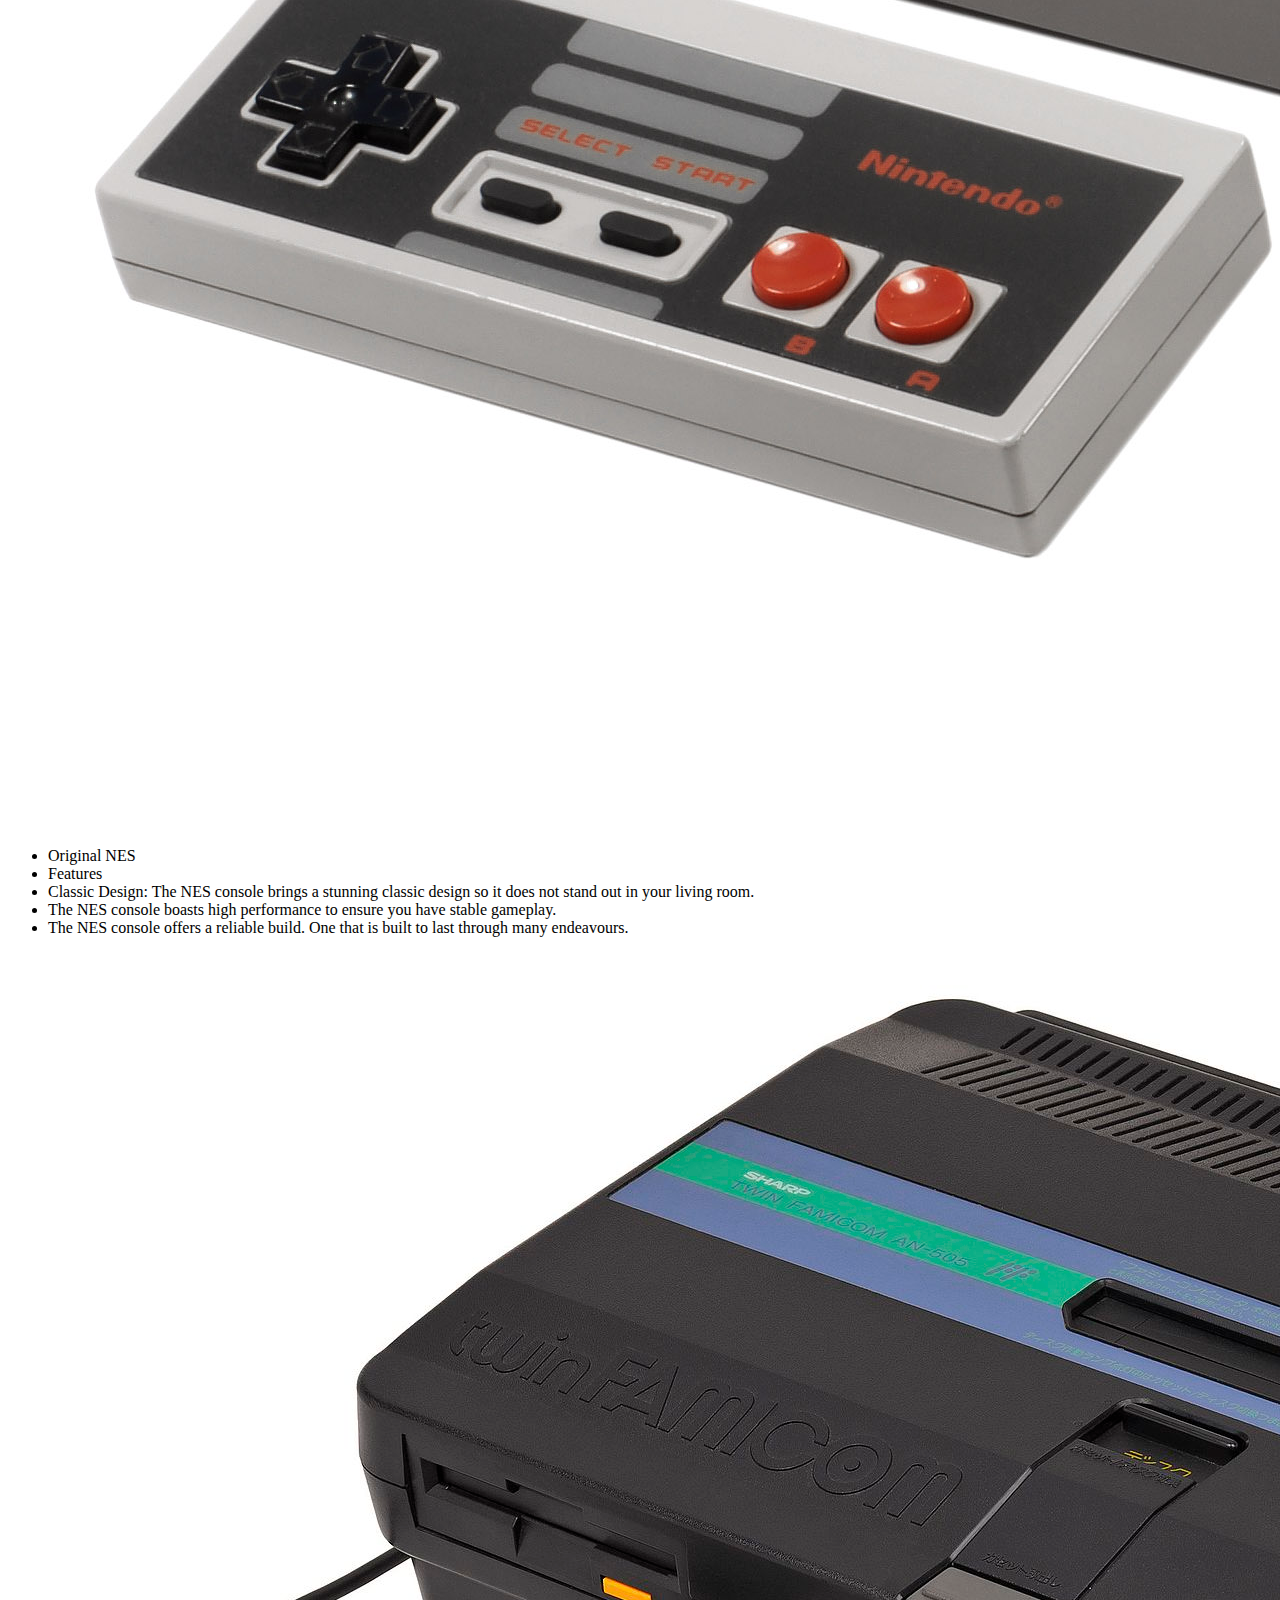
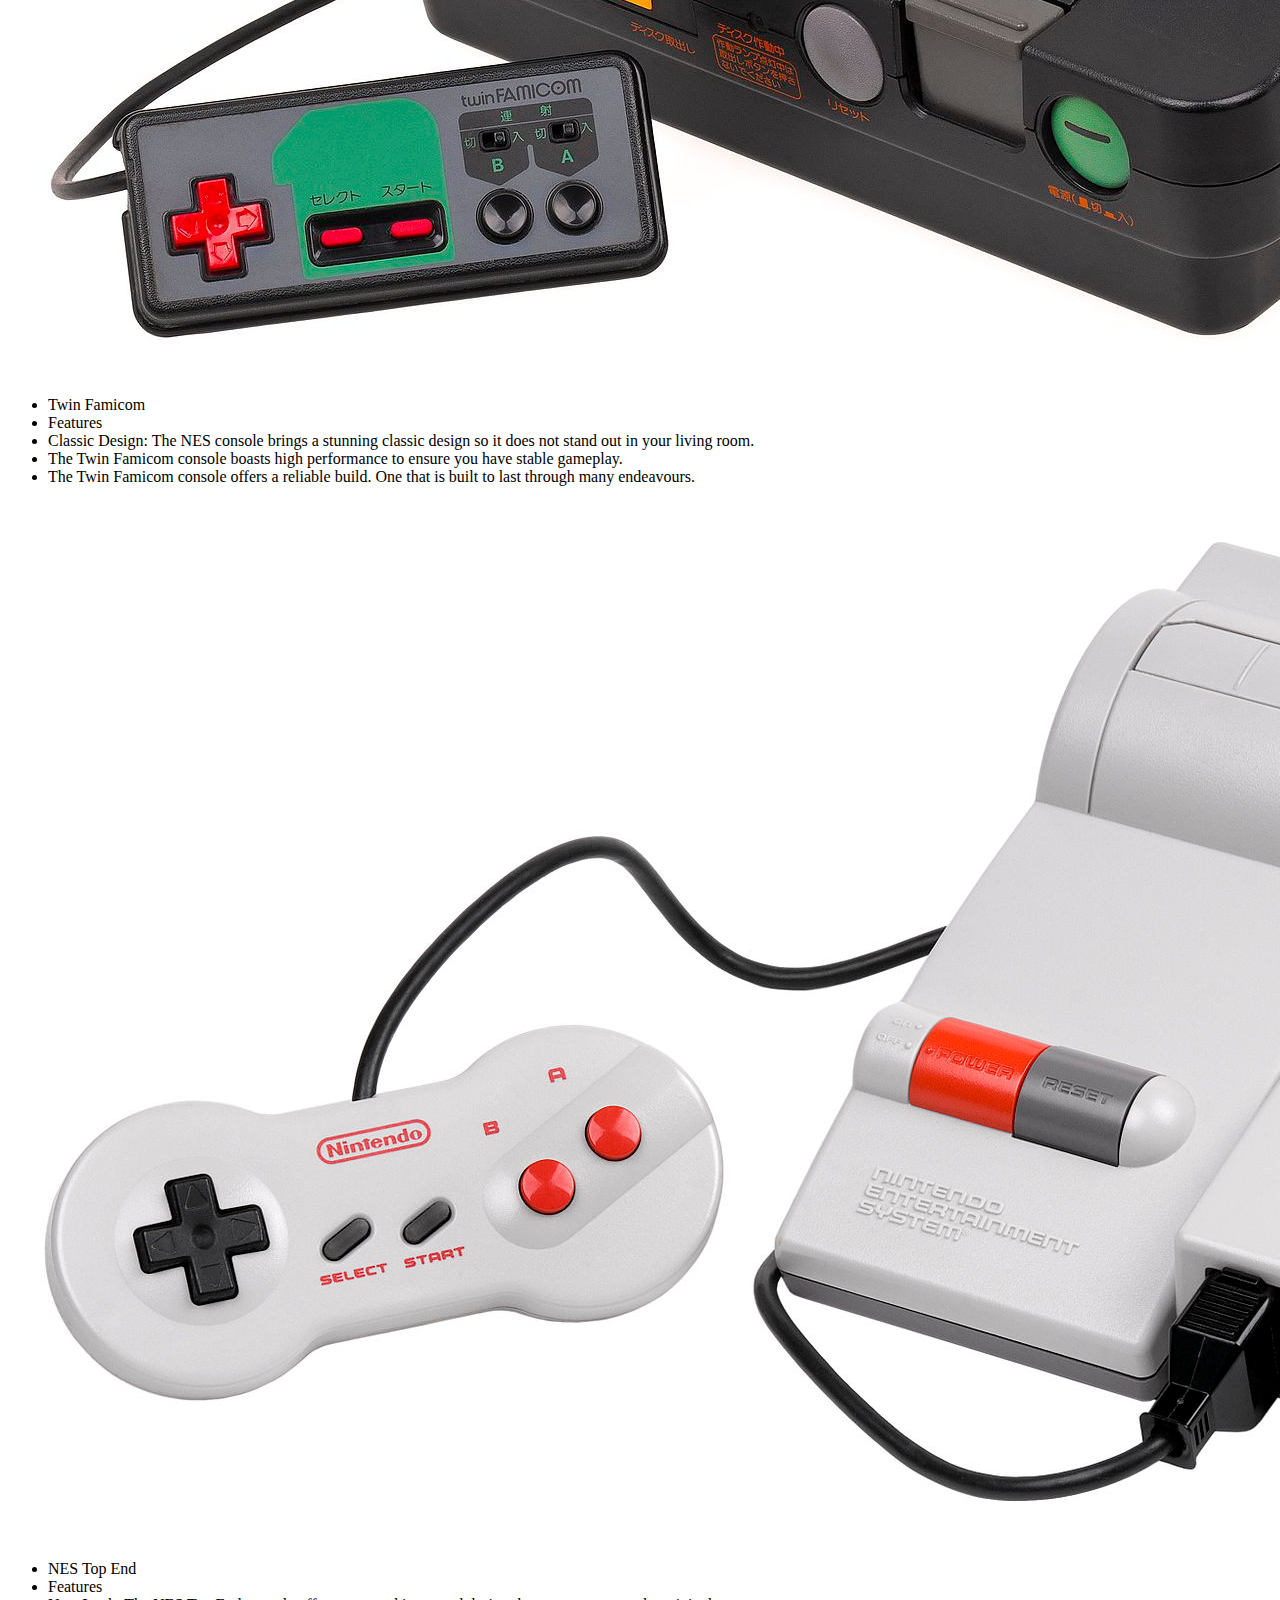
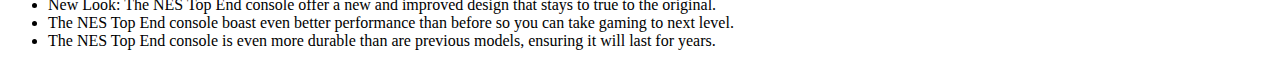
<file: Project/Shop.html>
<!DOCTYPE html> <!-- Set doctype -->
<html lang="en"> <!-- Set Language -->
<head id="head"> <!-- start of head -->
    <!-- Insert unique meta data -->
    <meta name="description" content="Shop - NES Gaming">
    <title>Shop | NES Gaming</title>
    <!-- add Jquery -->
    <script src="https://code.jquery.com/jquery-3.7.1.min.js" integrity="sha256-/JqT3SQfawRcv/BIHPThkBvs0OEvtFFmqPF/lYI/Cxo=" crossorigin="anonymous"></script>
    <!-- add Js -->
    <script src="./Js/custom-js.js"></script>
</head> <!-- End of head -->
<body class="second"> <!-- Start of body -->
<header id ="header"></header> <!-- Header inserted threw jQuery -->
<section class="masthead"> <!-- section for mast head -->
    <h1>NES Gaming</h1> <!-- Company name in h1  -->
</section> <!-- end of mast head section -->
<main class="shop"> <!-- start of main -->
    <section> <!-- Start of section -->
        <h2>Products</h2> <!-- Title for section -->
        <div> <!-- Setup 2 columns rows -->
            <a href="NES.html">
            <img src="./Images/NESS.jpg" alt="Original NES picture">
            </a>
            <ul> <!-- list for product details -->
                <li class="title">Original NES</li> <!-- product detail -->
                <li class="feature">Features</li> <!-- product detail -->
                <li class="featurelist">Classic Design: The NES console brings a stunning classic design so it does not stand out in your living room.</li> <!-- product detail -->
                <li class="featurelist">The NES console boasts high performance to ensure you have stable gameplay.</li> <!-- product detail -->
                <li class="featurelist">The NES console offers a reliable build. One that is built to last through many endeavours.</li> <!-- product detail -->
            </ul>
        </div>
        <div> <!-- Row 2 -->
            <a href="TFCom.html">
        <img src="./Images/TwinFamiComS.jpg" alt="Twin Famicom picture">
            </a>
        <ul> <!-- list for product details -->
            <li class="title">Twin Famicom</li> <!-- product detail -->
            <li class="feature">Features</li><!-- product detail -->
            <li class="featurelist">Classic Design: The NES console brings a stunning classic design so it does not stand out in your living room.</li> <!-- product detail -->
            <li class="featurelist">The Twin Famicom console boasts high performance to ensure you have stable gameplay.</li> <!-- product detail -->
            <li class="featurelist">The Twin Famicom console offers a reliable build. One that is built to last through many endeavours.</li> <!-- product detail -->
        </ul>
        </div>
        <div> <!-- Row 3 -->
            <a href="NWNES.html">
            <img src="./Images/VarNESS.jpg" alt="New NES picture">
            </a>
            <ul> <!-- list for product details -->
                <li class="title">NES Top End</li> <!-- product detail -->
                <li class="feature">Features</li> <!-- product detail -->
                <li class="featurelist">New Look: The NES Top End console offer a new and improved design that stays to true to the original.</li> <!-- product detail -->
                <li class="featurelist">The NES Top End console boast even better performance than before so you can take gaming to next level.</li> <!-- product detail -->
                <li class="featurelist">The NES Top End console is even more durable than are previous models, ensuring it will last for years.</li> <!-- product detail -->
            </ul>
        </div>
    </section> <!-- End of section -->
</main> <!-- End of main -->
<footer id="footer"></footer> <!-- footer inserted threw jQuery -->
</body> <!-- End of body -->
</html> <!-- End of html -->
</file>
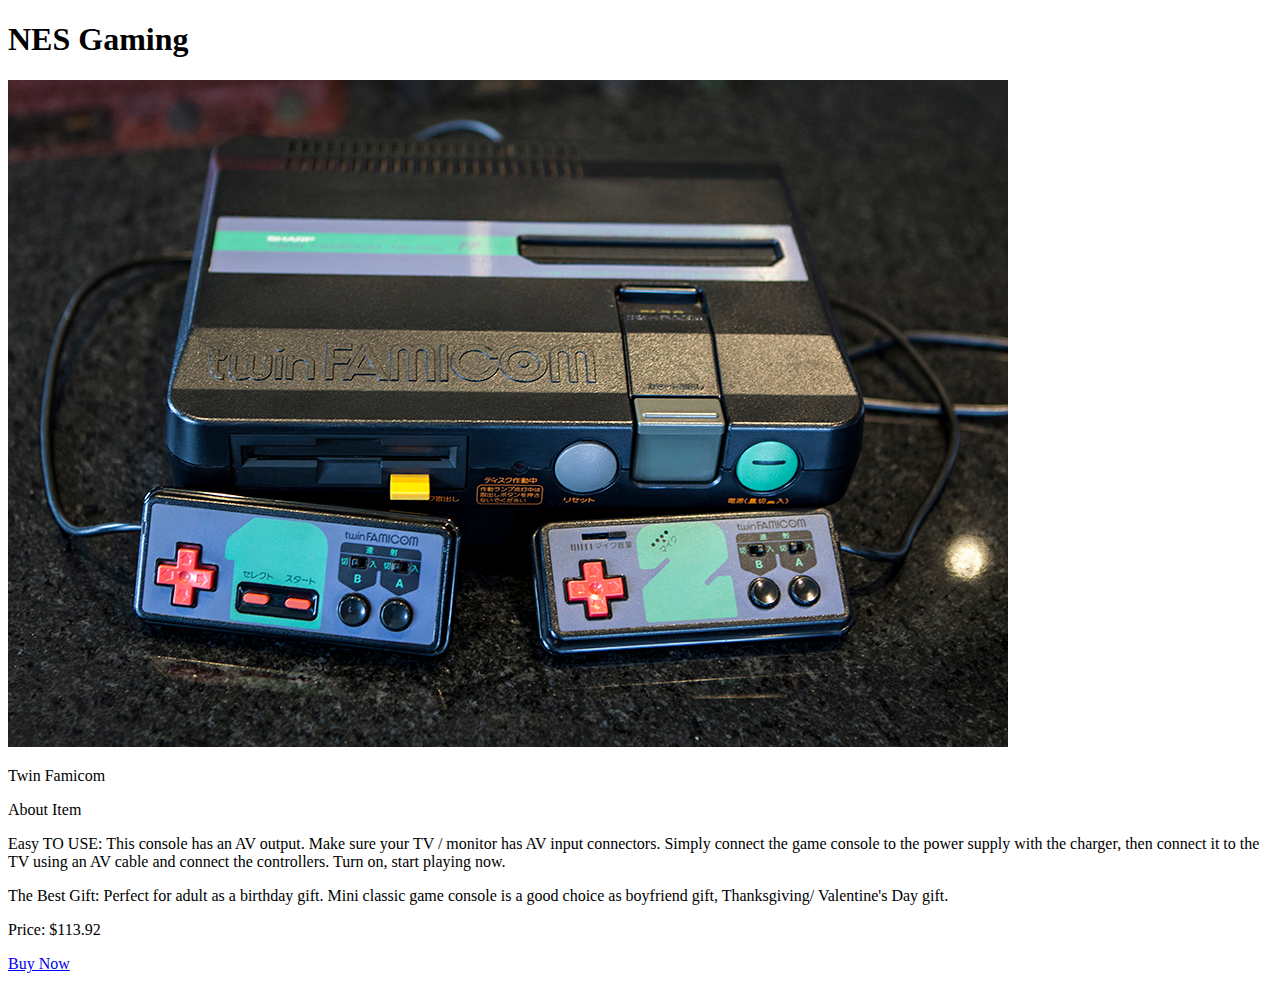
<file: Project/TFCom.html>
<!DOCTYPE html> <!-- Set doctype -->
<html lang="en"> <!-- Set Language -->
<head id="head"> <!-- start of head -->
    <!-- Insert unique meta data -->
    <meta name="description" content="Twin Famicom product page">
    <title>Twin Famicom | NES Gaming</title>
    <!-- add Jquery -->
    <script src="https://code.jquery.com/jquery-3.7.1.min.js" integrity="sha256-/JqT3SQfawRcv/BIHPThkBvs0OEvtFFmqPF/lYI/Cxo=" crossorigin="anonymous"></script>
    <!-- add Js -->
    <script src="./Js/custom-js.js"></script>
</head>  <!-- End of head -->
<body class="second"> <!-- Start of body -->
<header id ="header"></header> <!-- Header inserted threw jQuery -->
<section class="masthead"> <!-- section for mast head -->
    <h1>NES Gaming</h1> <!-- Company name in h1  -->
</section> <!-- end of mast head section -->
<main class="product"> <!-- start of main -->
    <div class="contain"> <!-- div for image -->
        <img src="./Images/TwinFamiComP.jpg" alt="Twin Famicom Picture">
    </div>
    <div> <!-- div for item info -->
        <p class="productTitle">Twin Famicom</p> <!-- Item info -->
        <p class="about">About Item</p> <!-- Item info -->
        <p class="producttext">Easy TO USE: This console has an AV output. Make sure your TV / monitor has AV input connectors. Simply connect the game console to the power supply with the charger, then connect it to the TV using an AV cable and connect the controllers. Turn on, start playing now.</p> <!-- Item info -->
        <p class="producttext">The Best Gift: Perfect for adult as a birthday gift. Mini classic game console is a good choice as boyfriend gift, Thanksgiving/ Valentine's Day gift.</p> <!-- Item info -->
        <p class="producttext">Price: $113.92</p> <!-- Item info -->
        <p class="buy"><a href="TFCom.html">Buy Now</a></p> <!-- Item info -->
    </div> <!-- End of div Item info -->
</main> <!-- End of main -->
<footer id="footer"></footer>  <!-- footer inserted threw jQuery -->
</body> <!-- End of body -->
</html> <!-- End of Html -->
</file>
